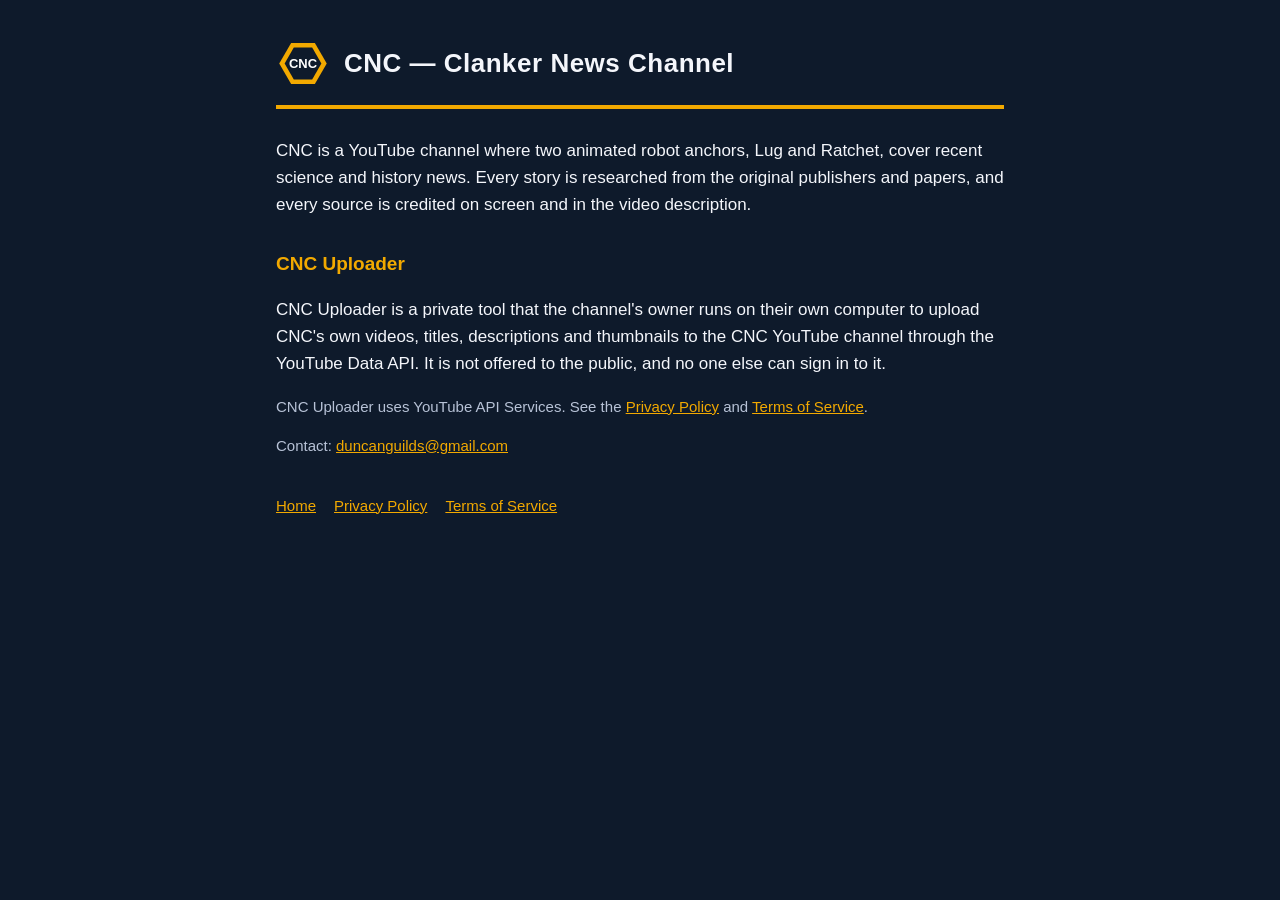
<file: index.html>
<!doctype html>
<html lang="en"><head><meta charset="utf-8"><meta name="viewport" content="width=device-width,initial-scale=1">
<title>CNC — Clanker News Channel</title><link rel="stylesheet" href="style.css"></head>
<body><main>
<header><svg class="bolt" viewBox="0 0 200 174" aria-hidden="true"><polygon points="56,11 144,11 188,87 144,163 56,163 12,87" fill="#F2A900"/><polygon points="66,28 134,28 168,87 134,146 66,146 32,87" fill="#0E1A2B"/><text x="100" y="104" text-anchor="middle" font-size="48" font-weight="900" fill="#fff" font-family="Arial Black,Arial,sans-serif">CNC</text></svg><h1>CNC — Clanker News Channel</h1></header>
<p>CNC is a YouTube channel where two animated robot anchors, Lug and Ratchet, cover recent science and history news. Every story is researched from the original publishers and papers, and every source is credited on screen and in the video description.</p>
<h2>CNC Uploader</h2>
<p>CNC Uploader is a private tool that the channel's owner runs on their own computer to upload CNC's own videos, titles, descriptions and thumbnails to the CNC YouTube channel through the YouTube Data API. It is not offered to the public, and no one else can sign in to it.</p>
<p class="muted">CNC Uploader uses YouTube API Services. See the <a href="privacy.html">Privacy Policy</a> and <a href="terms.html">Terms of Service</a>.</p>
<p class="muted">Contact: <a href="mailto:duncanguilds@gmail.com">duncanguilds@gmail.com</a></p>
<nav><a href="index.html">Home</a><a href="privacy.html">Privacy Policy</a><a href="terms.html">Terms of Service</a></nav>
</main></body></html>
</file>
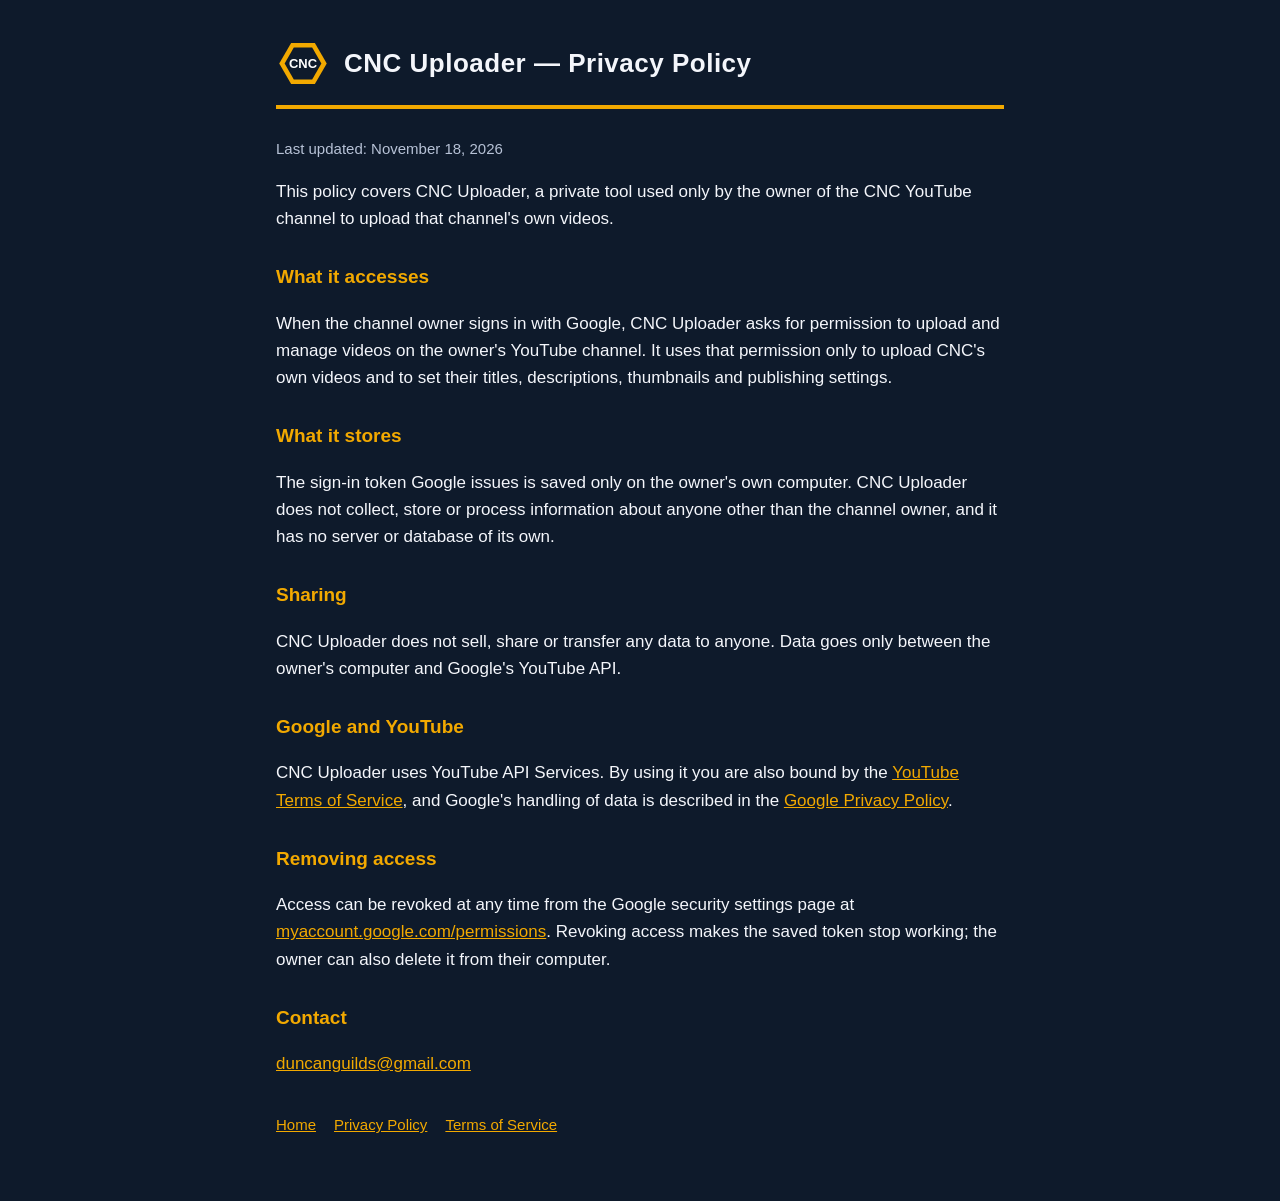
<file: privacy.html>
<!doctype html>
<html lang="en"><head><meta charset="utf-8"><meta name="viewport" content="width=device-width,initial-scale=1">
<title>CNC Uploader — Privacy Policy</title><link rel="stylesheet" href="style.css"></head>
<body><main>
<header><svg class="bolt" viewBox="0 0 200 174" aria-hidden="true"><polygon points="56,11 144,11 188,87 144,163 56,163 12,87" fill="#F2A900"/><polygon points="66,28 134,28 168,87 134,146 66,146 32,87" fill="#0E1A2B"/><text x="100" y="104" text-anchor="middle" font-size="48" font-weight="900" fill="#fff" font-family="Arial Black,Arial,sans-serif">CNC</text></svg><h1>CNC Uploader — Privacy Policy</h1></header>
<p class="muted">Last updated: November 18, 2026</p>
<p>This policy covers CNC Uploader, a private tool used only by the owner of the CNC YouTube channel to upload that channel's own videos.</p>
<h2>What it accesses</h2>
<p>When the channel owner signs in with Google, CNC Uploader asks for permission to upload and manage videos on the owner's YouTube channel. It uses that permission only to upload CNC's own videos and to set their titles, descriptions, thumbnails and publishing settings.</p>
<h2>What it stores</h2>
<p>The sign-in token Google issues is saved only on the owner's own computer. CNC Uploader does not collect, store or process information about anyone other than the channel owner, and it has no server or database of its own.</p>
<h2>Sharing</h2>
<p>CNC Uploader does not sell, share or transfer any data to anyone. Data goes only between the owner's computer and Google's YouTube API.</p>
<h2>Google and YouTube</h2>
<p>CNC Uploader uses YouTube API Services. By using it you are also bound by the <a href="https://www.youtube.com/t/terms">YouTube Terms of Service</a>, and Google's handling of data is described in the <a href="https://policies.google.com/privacy">Google Privacy Policy</a>.</p>
<h2>Removing access</h2>
<p>Access can be revoked at any time from the Google security settings page at <a href="https://myaccount.google.com/permissions">myaccount.google.com/permissions</a>. Revoking access makes the saved token stop working; the owner can also delete it from their computer.</p>
<h2>Contact</h2>
<p><a href="mailto:duncanguilds@gmail.com">duncanguilds@gmail.com</a></p>
<nav><a href="index.html">Home</a><a href="privacy.html">Privacy Policy</a><a href="terms.html">Terms of Service</a></nav>
</main></body></html>
</file>
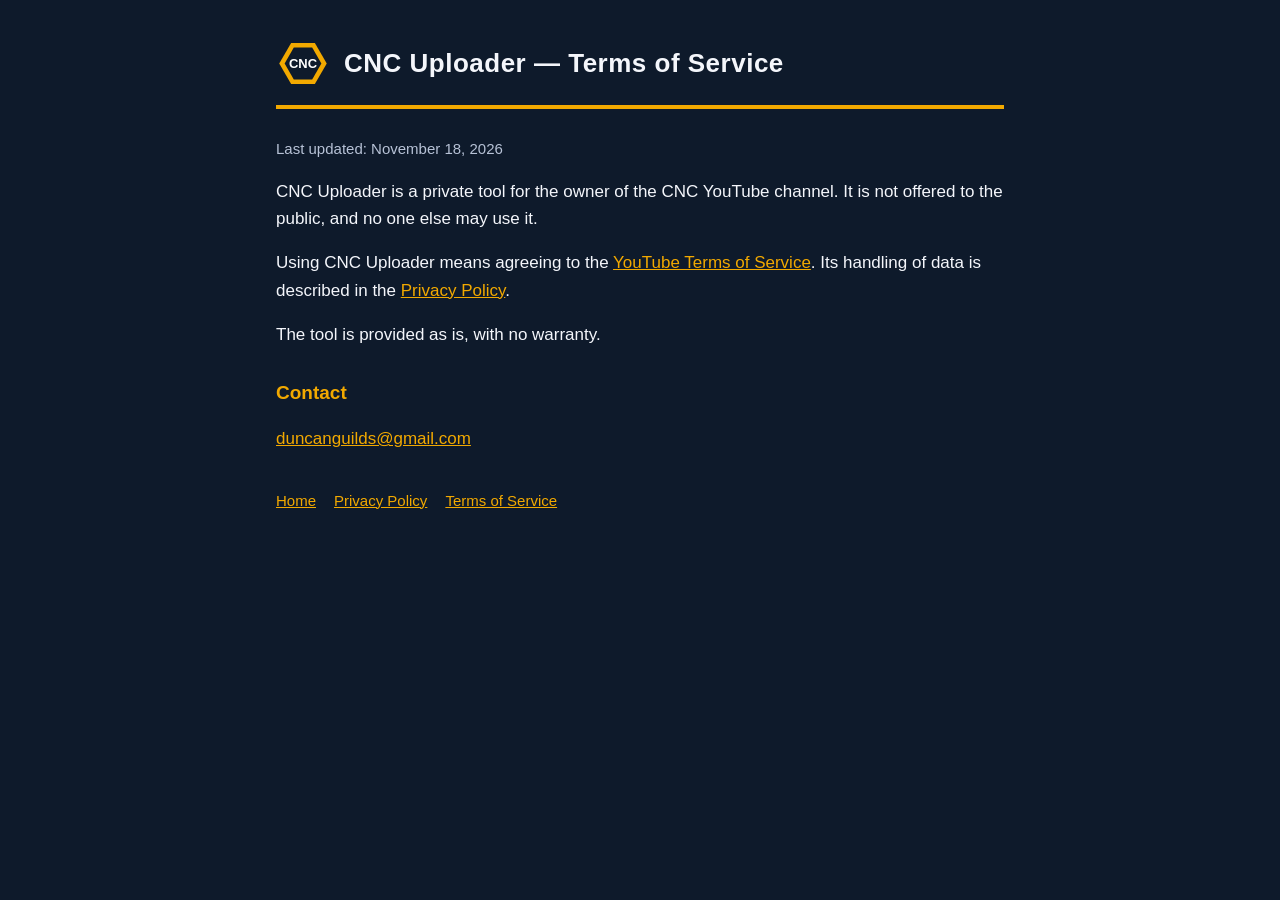
<file: terms.html>
<!doctype html>
<html lang="en"><head><meta charset="utf-8"><meta name="viewport" content="width=device-width,initial-scale=1">
<title>CNC Uploader — Terms of Service</title><link rel="stylesheet" href="style.css"></head>
<body><main>
<header><svg class="bolt" viewBox="0 0 200 174" aria-hidden="true"><polygon points="56,11 144,11 188,87 144,163 56,163 12,87" fill="#F2A900"/><polygon points="66,28 134,28 168,87 134,146 66,146 32,87" fill="#0E1A2B"/><text x="100" y="104" text-anchor="middle" font-size="48" font-weight="900" fill="#fff" font-family="Arial Black,Arial,sans-serif">CNC</text></svg><h1>CNC Uploader — Terms of Service</h1></header>
<p class="muted">Last updated: November 18, 2026</p>
<p>CNC Uploader is a private tool for the owner of the CNC YouTube channel. It is not offered to the public, and no one else may use it.</p>
<p>Using CNC Uploader means agreeing to the <a href="https://www.youtube.com/t/terms">YouTube Terms of Service</a>. Its handling of data is described in the <a href="privacy.html">Privacy Policy</a>.</p>
<p>The tool is provided as is, with no warranty.</p>
<h2>Contact</h2>
<p><a href="mailto:duncanguilds@gmail.com">duncanguilds@gmail.com</a></p>
<nav><a href="index.html">Home</a><a href="privacy.html">Privacy Policy</a><a href="terms.html">Terms of Service</a></nav>
</main></body></html>
</file>
<file: style.css>
:root{--navy:#0E1A2B;--amber:#F2A900;--ink:#f4f6fb;--muted:#b7c2d6}
*{box-sizing:border-box}
body{margin:0;background:var(--navy);color:var(--ink);font:17px/1.6 -apple-system,"Segoe UI",Helvetica,Arial,sans-serif}
main{max-width:760px;margin:0 auto;padding:40px 16px 64px}
header{display:flex;align-items:center;gap:14px;border-bottom:4px solid var(--amber);padding-bottom:18px;margin-bottom:28px}
.bolt{width:54px;height:47px;flex:none}
h1{margin:0;font-size:26px;letter-spacing:.5px}
h2{color:var(--amber);font-size:19px;margin-top:30px}
a{color:var(--amber)}
.muted{color:var(--muted);font-size:15px}
nav{margin-top:36px;font-size:15px}
nav a{margin-right:18px}
</file>
